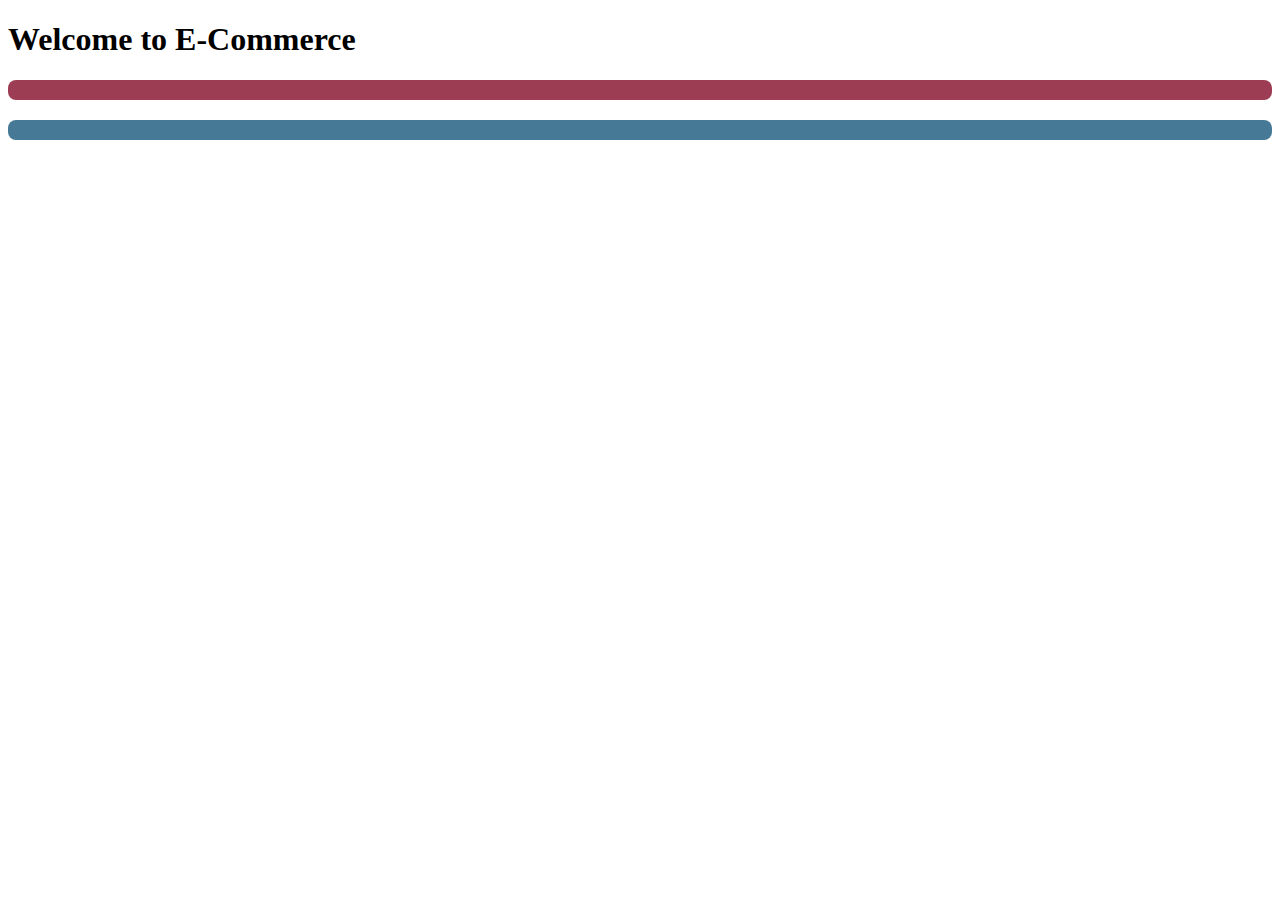
<file: index.html>
<!DOCTYPE html>
<html lang="en">
<head>
    <meta charset="UTF-8">
    <meta name="viewport" content="width=device-width, initial-scale=1.0">
    <link rel="stylesheet" href="./style.css">
    <title>E-Commerce App</title>
</head>
<body>
    <header>
        <h1>Welcome to E-Commerce</h1>
        <div  id="user-info"></div>
        <div id="total-price"></div>
    </header>
    <div id="root" class="product-container"></div>
    <script src="./index.js"></script>
</body>

</html>
</file>
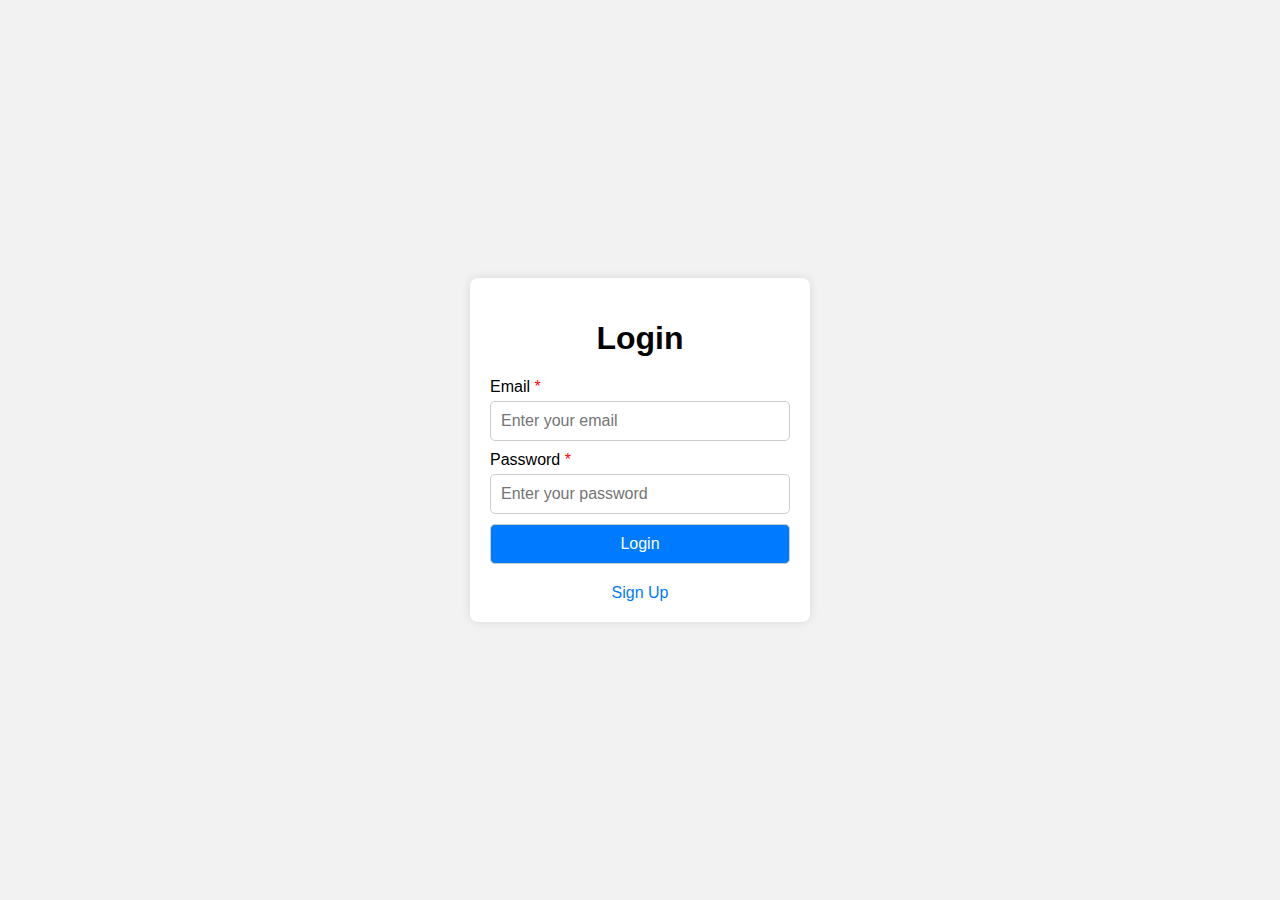
<file: login.html>
<!DOCTYPE html>
<html lang="en">
<head>
    <meta charset="UTF-8">
    <meta name="viewport" content="width=device-width, initial-scale=1.0">
    <link rel="stylesheet" href="./login.css">
    <title>Login Page</title>
</head>
<body>
    <div id="root">
        <!-- loginContainer -->
        
        <div id="loginContainer">
            <h1>Login</h1>
            <!-- form container -->
            <form id="login-form">
                <!-- email -->
                <label for="email">Email <span style="color:red">*</span></label>
                <input type="email" id="email" placeholder="Enter your email" />
                <!-- password -->
                <label for="password">Password <span style="color:red">*</span></label>
                <input type="password" id="password" placeholder="Enter your password" />
                <!-- submit -->
                <input type="submit" id="submit" value="Login" />
            </form>
            <a href="signup.html">Sign Up</a>
        </div>
    </div>
    <script src="./login.js"></script>
</body>
</html>
</file>
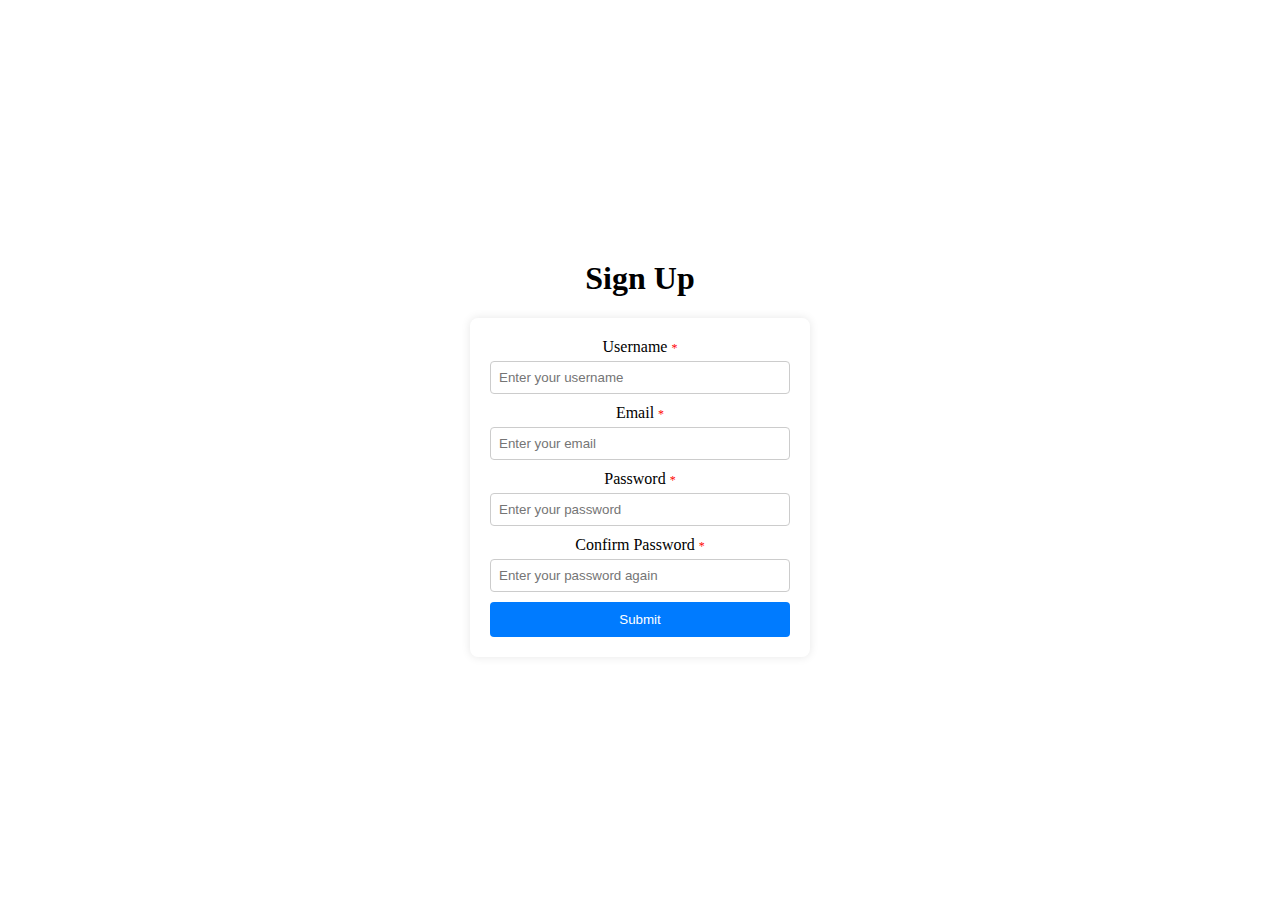
<file: signup.html>
<!DOCTYPE html>
<html lang="en">
<head>
    <meta charset="UTF-8">
    <meta name="viewport" content="width=device-width, initial-scale=1.0">
    <link rel="stylesheet" href="./signup.css">
    <title>Sign Up Page</title>
</head>
<body>
    <div id="root">
        <!-- singUpContainer -->
        <h1>Sign Up</h1>
        <div id="signUpContainer">
            <!-- form container -->
            <form id="signup-form">
                <!-- username -->
                <label for="username">Username <span style="color:red">*</span></label>
                <input type="text" id="username" placeholder="Enter your username" />
                <!-- email -->
                <label for="email">Email <span style="color:red">*</span></label>
                <input type="email" id="email" placeholder="Enter your email" />
                <!-- password -->
                <label for="password">Password <span style="color:red">*</span></label>
                <input type="password" id="password" placeholder="Enter your password" />
                <!-- confirmPassword -->
                <label for="confirmPassword">Confirm Password <span style="color:red">*</span></label>
                <input type="password" id="confirmPassword" placeholder="Enter your password again" />
                <!-- submit -->
                <input type="submit" id="submit" value="Submit" />
            </form>
        </div>
    </div>
    <script src="./signup.js"></script>
</body>
</html>
</file>
<file: style.css>
#user-info {
    text-align: center;
    margin-top: 20px;
    margin-bottom: 20px;
    font-size: 25px;
    font-weight: bold;
    font-family: sans-serif;
    color: #fff;
    background-color: #9C3D54;
    padding: 10px;
    border-radius: 8px;
}

#total-price {
    text-align: center;
    margin-top: 20px;
    margin-bottom: 20px;
    font-size: 25px;
    font-weight: bold;
    font-family: sans-serif;
    color:#fff;
    background-color:#467996;
    padding: 10px;
    border-radius: 8px;
}

.product-container {
    display: flex;
    flex-wrap: wrap; 
    justify-content: center;
    gap: 30px; 
}

.product {
    box-shadow: rgba(67, 71, 85, 0.27) 0px 0px 0.25em, rgba(90, 125, 188, 0.05) 0px 0.25em 1em;
    border-radius: 8px;
    padding: 10px;
    text-align: center;
    background-color: #fff;
    width: 200px;
}

.product img {
    width: 100%;
    max-width: 150px;
    height: 200px;
    border-radius: 8px;
    object-fit: cover;
    margin-top: 10px;
    margin-bottom: 10px;
}

.product h3 {
    font-size: 16px;
    margin-top: 10px;
    margin-bottom: 5px;
}

.product p {
    font-size: 14px;
    margin-bottom: 10px;

}

.product button {
    padding: 8px 16px;
    border: none;
    border-radius: 4px;
    background-color: #4ec816;
    color: #fff;
    font-size: 14px;
    cursor: pointer;
    transition: background-color 0.3s ease;
}

.product button:hover {
    background-color: #07b30d;
}
</file>
<file: login.css>
body {
    font-family: Arial, sans-serif;
    background-color: #f2f2f2;
    margin: 0;
    padding: 0;
}

#root {
    display: flex;
    justify-content: center;
    align-items: center;
    height: 100vh;
}

#loginContainer {
    background-color: #fff;
    padding: 20px;
    border-radius: 8px;
    box-shadow: 0 0 10px rgba(0, 0, 0, 0.1);
    width: 300px;
}

h1 {
    text-align: center;
}

form {
    display: flex;
    flex-direction: column;
}

label {
    margin-bottom: 5px;
}

input[type="email"],
input[type="password"],
input[type="submit"] {
    margin-bottom: 10px;
    padding: 10px;
    border: 1px solid #ccc;
    border-radius: 5px;
    font-size: 16px;
}

input[type="submit"] {
    background-color: #007bff;
    color: #fff;
    cursor: pointer;
}

input[type="submit"]:hover {
    background-color: #0056b3;
}

a {
    text-align: center;
    display: block;
    margin-top: 10px;
    color: #007bff;
    text-decoration: none;
}

a:hover {
    text-decoration: underline;
}
</file>
<file: signup.css>
#root {
    display: flex;
    flex-direction: column;
    align-items: center;
    justify-content: center;
    height: 100vh;
  }
  
  #signUpContainer {
    width: 300px;
    box-shadow: 0 0 10px rgba(0, 0, 0, 0.1);
    padding: 20px;
    border-radius: 8px;
    background-color: #fff;
    text-align: center;
    margin-bottom: 20px;
    
  }
  
  form {
    display: flex;
    flex-direction: column;
  }
  
  label {
    margin-bottom: 5px;
  }
  
  input[type="text"],
  input[type="email"],
  input[type="password"] {
    margin-bottom: 10px;
    padding: 8px;
    border: 1px solid #ccc;
    border-radius: 4px;
  }
  
  input[type="submit"] {
    background-color: #007bff;
    color: #fff;
    border: none;
    border-radius: 4px;
    padding: 10px;
    cursor: pointer;
    
  }
  
  input[type="submit"]:hover {
    background-color: #0056b3;
  }
  
  span {
    font-size: 12px;
  }
</file>
